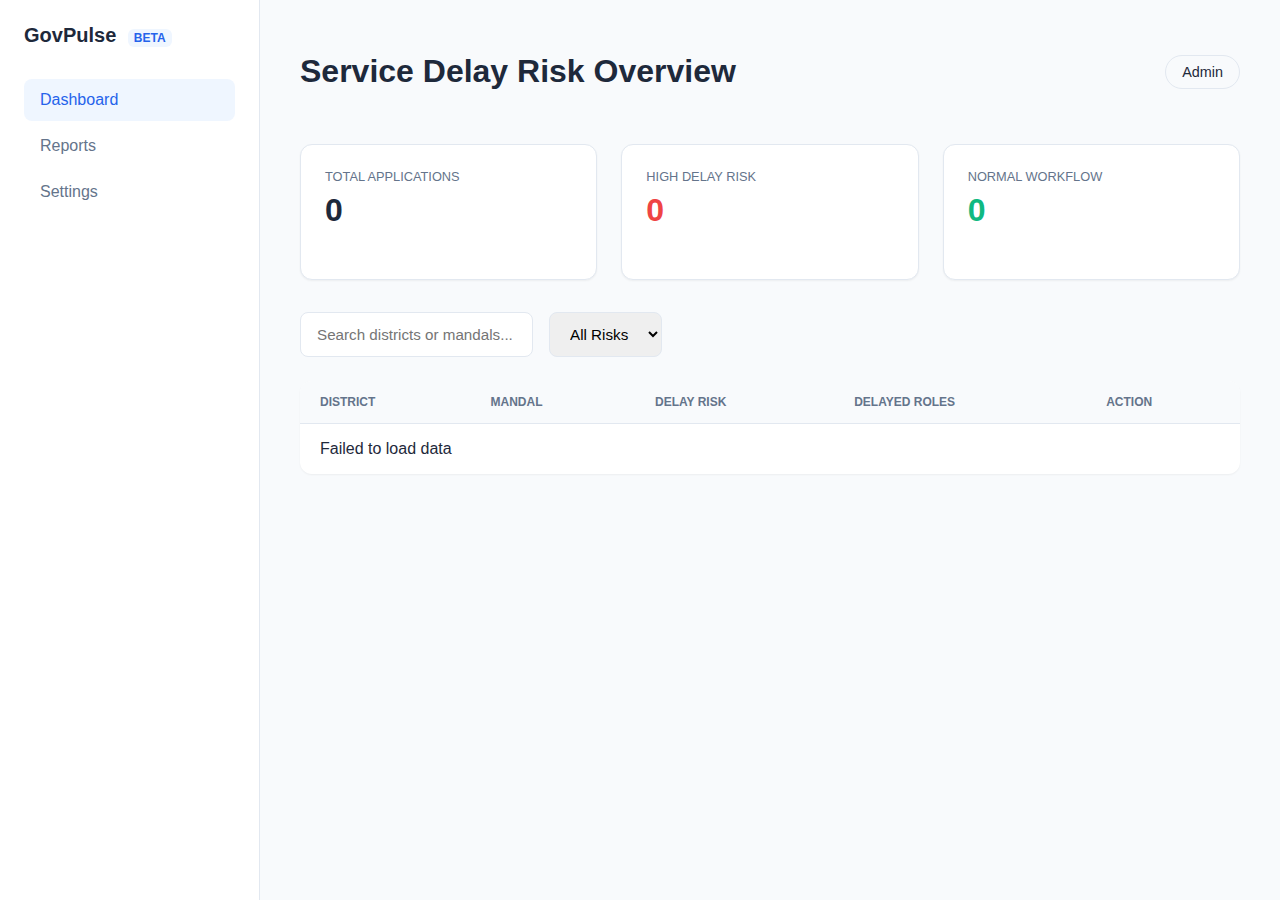
<file: UI Design/index.html>
<!DOCTYPE html>
<html lang="en">

<head>
    <meta charset="UTF-8" />
    <title>GovPulse – SLA Workflow Risk</title>
    <meta name="viewport" content="width=device-width, initial-scale=1.0" />
    <link rel="stylesheet" href="styles.css" />
</head>

<body>

    <div class="app">

        <!-- SIDEBAR -->
        <aside class="sidebar">
            <div class="logo">GovPulse <span>BETA</span></div>
            <nav>
                <a class="active">Dashboard</a>
                <a>Reports</a>
                <a>Settings</a>
            </nav>
        </aside>

        <!-- MAIN CONTENT -->
        <main class="main">

            <!-- TOP BAR -->
            <header class="topbar">
                <h1>Service Delay Risk Overview</h1>
                <div class="user">Admin</div>
            </header>

            <!-- STATS -->
            <section class="stats">
                <div class="stat">
                    <p>Total Applications</p>
                    <h2 id="total-apps">0</h2>
                </div>

                <div class="stat danger">
                    <p>High Delay Risk</p>
                    <h2 id="high-risk-apps">0</h2>
                </div>

                <div class="stat success">
                    <p>Normal Workflow</p>
                    <h2 id="normal-apps">0</h2>
                </div>
            </section>

            <!-- CONTROLS -->
            <section class="controls">
                <input id="search-input" type="text" placeholder="Search districts or mandals..." />

                <select id="risk-filter">
                    <option value="all">All Risks</option>
                    <option value="High">High</option>
                    <option value="Normal">Normal</option>
                </select>
            </section>

            <!-- TABLE -->
            <div class="table-wrapper">
                <table>
                    <thead>
                        <tr>
                            <th>District</th>
                            <th>Mandal</th>
                            <th>Delay Risk</th>
                            <th>Delayed Roles</th>
                            <th>Action</th>
                        </tr>
                    </thead>

                    <tbody id="table-body">
                        <!-- JS injects rows here -->
                    </tbody>
                </table>
            </div>

        </main>
    </div>

    <!-- MODAL -->
    <div id="modal" class="modal hidden">
        <div class="modal-box">
            <h3 id="modal-title"></h3>

            <p id="ai-summary"></p>

            <p>
                <strong>Details:</strong>
                <span id="ai-details"></span>
            </p>

            <p>
                <strong>What-if:</strong>
                <span id="ai-whatif"></span>
            </p>

            <button type="button" onclick="closeModal()">Close</button>
        </div>
    </div>

    <script src="script.js"></script>
</body>

</html>
</file>
<file: UI Design/styles.css>
/* =========================
   Design System
========================= */
:root {
    --primary: #2563eb;
    --primary-soft: #eff6ff;
    --text-main: #1e293b;
    --text-muted: #64748b;
    --bg-page: #f8fafc;
    --bg-surface: #ffffff;
    --border-light: #e2e8f0;

    --success: #10b981;
    --success-bg: #ecfdf5;
    --danger: #ef4444;
    --danger-bg: #fef2f2;

    --shadow-sm: 0 1px 2px rgba(0, 0, 0, 0.05);
    --shadow-md: 0 4px 6px rgba(0, 0, 0, 0.08);
    --shadow-lg: 0 12px 20px rgba(0, 0, 0, 0.15);

    --radius-md: 12px;
    --radius-lg: 16px;
}

* {
    box-sizing: border-box;
    font-family: Inter, -apple-system, BlinkMacSystemFont, "Segoe UI", Roboto, sans-serif;
}

body {
    margin: 0;
    background: var(--bg-page);
    color: var(--text-main);
}

/* =========================
   Layout
========================= */
.app {
    display: flex;
    min-height: 100vh;
}

/* =========================
   Sidebar
========================= */
.sidebar {
    width: 260px;
    background: var(--bg-surface);
    border-right: 1px solid var(--border-light);
    padding: 24px;
    display: flex;
    flex-direction: column;
}

.logo {
    font-weight: 800;
    font-size: 1.25rem;
    margin-bottom: 32px;
}

.logo span {
    font-size: 0.75rem;
    background: var(--primary-soft);
    color: var(--primary);
    padding: 2px 6px;
    border-radius: 6px;
    margin-left: 6px;
}

.sidebar nav a {
    display: block;
    padding: 12px 16px;
    margin-bottom: 4px;
    border-radius: 8px;
    color: var(--text-muted);
    text-decoration: none;
    font-weight: 500;
}

.sidebar nav a.active {
    background: var(--primary-soft);
    color: var(--primary);
}

/* =========================
   Main
========================= */
.main {
    flex: 1;
    padding: 32px 40px;
}

.topbar {
    display: flex;
    justify-content: space-between;
    align-items: center;
    margin-bottom: 32px;
}

.user {
    padding: 8px 16px;
    border-radius: 20px;
    border: 1px solid var(--border-light);
    font-size: 0.9rem;
}

/* =========================
   Stats
========================= */
.stats {
    display: grid;
    grid-template-columns: repeat(3, 1fr);
    gap: 24px;
    margin-bottom: 32px;
}

.stat {
    background: var(--bg-surface);
    border: 1px solid var(--border-light);
    border-radius: var(--radius-md);
    padding: 24px;
    box-shadow: var(--shadow-sm);
}

.stat p {
    margin: 0;
    font-size: 0.8rem;
    text-transform: uppercase;
    color: var(--text-muted);
}

.stat h2 {
    margin-top: 8px;
    font-size: 2rem;
}

.stat.danger h2 {
    color: var(--danger);
}

.stat.success h2 {
    color: var(--success);
}

/* =========================
   Controls
========================= */
.controls {
    display: flex;
    gap: 16px;
    margin-bottom: 24px;
}

.controls input,
.controls select {
    padding: 12px 16px;
    border-radius: 8px;
    border: 1px solid var(--border-light);
    font-size: 0.95rem;
}

/* =========================
   Table
========================= */
table {
    width: 100%;
    border-collapse: collapse;
    background: var(--bg-surface);
    border-radius: var(--radius-md);
    overflow: hidden;
    box-shadow: var(--shadow-sm);
}

th {
    background: #f8fafc;
    text-align: left;
    padding: 14px 20px;
    font-size: 0.75rem;
    text-transform: uppercase;
    color: var(--text-muted);
}

td {
    padding: 16px 20px;
    border-top: 1px solid var(--border-light);
}

tbody tr:hover {
    background: #f8fafc;
    cursor: pointer;
}

/* =========================
   Badges
========================= */
.badge {
    display: inline-block;
    padding: 4px 12px;
    border-radius: 999px;
    font-size: 0.8rem;
    font-weight: 600;
}

.badge.high {
    background: var(--danger-bg);
    color: var(--danger);
}

.badge.normal {
    background: var(--success-bg);
    color: var(--success);
}

/* =========================
   Modal (FIXED)
========================= */
.modal {
    position: fixed;
    inset: 0;
    background: rgba(15, 23, 42, 0.45);
    backdrop-filter: blur(4px);
    display: flex;
    align-items: center;
    justify-content: center;
    z-index: 1000;
}

.modal.hidden {
    display: none;
}

.modal-box {
    background: var(--bg-surface);
    padding: 32px;
    border-radius: var(--radius-lg);
    width: 100%;
    max-width: 500px;
    box-shadow: var(--shadow-lg);
}

.modal-box h3 {
    margin-top: 0;
}

.modal-box p {
    color: var(--text-muted);
}

.modal-box button {
    margin-top: 16px;
    width: 100%;
    padding: 12px;
    border-radius: 8px;
    border: 1px solid var(--border-light);
    background: #f1f5f9;
    font-weight: 600;
    cursor: pointer;
}

/* =========================
   Mobile Responsive
========================= */
@media (max-width: 768px) {
    .app {
        flex-direction: column;
    }

    .sidebar {
        width: 100%;
        flex-direction: row;
        align-items: center;
        justify-content: space-between;
        border-right: none;
        border-bottom: 1px solid var(--border-light);
    }

    .sidebar nav {
        display: flex;
        gap: 8px;
    }

    .main {
        padding: 20px;
    }

    .stats {
        grid-template-columns: 1fr;
    }

    .controls {
        flex-direction: column;
    }

    table {
        display: block;
        overflow-x: auto;
        white-space: nowrap;
    }
}

@media (max-width: 480px) {
    .modal-box {
        padding: 20px;
        width: calc(100% - 32px);
    }
}
</file>
